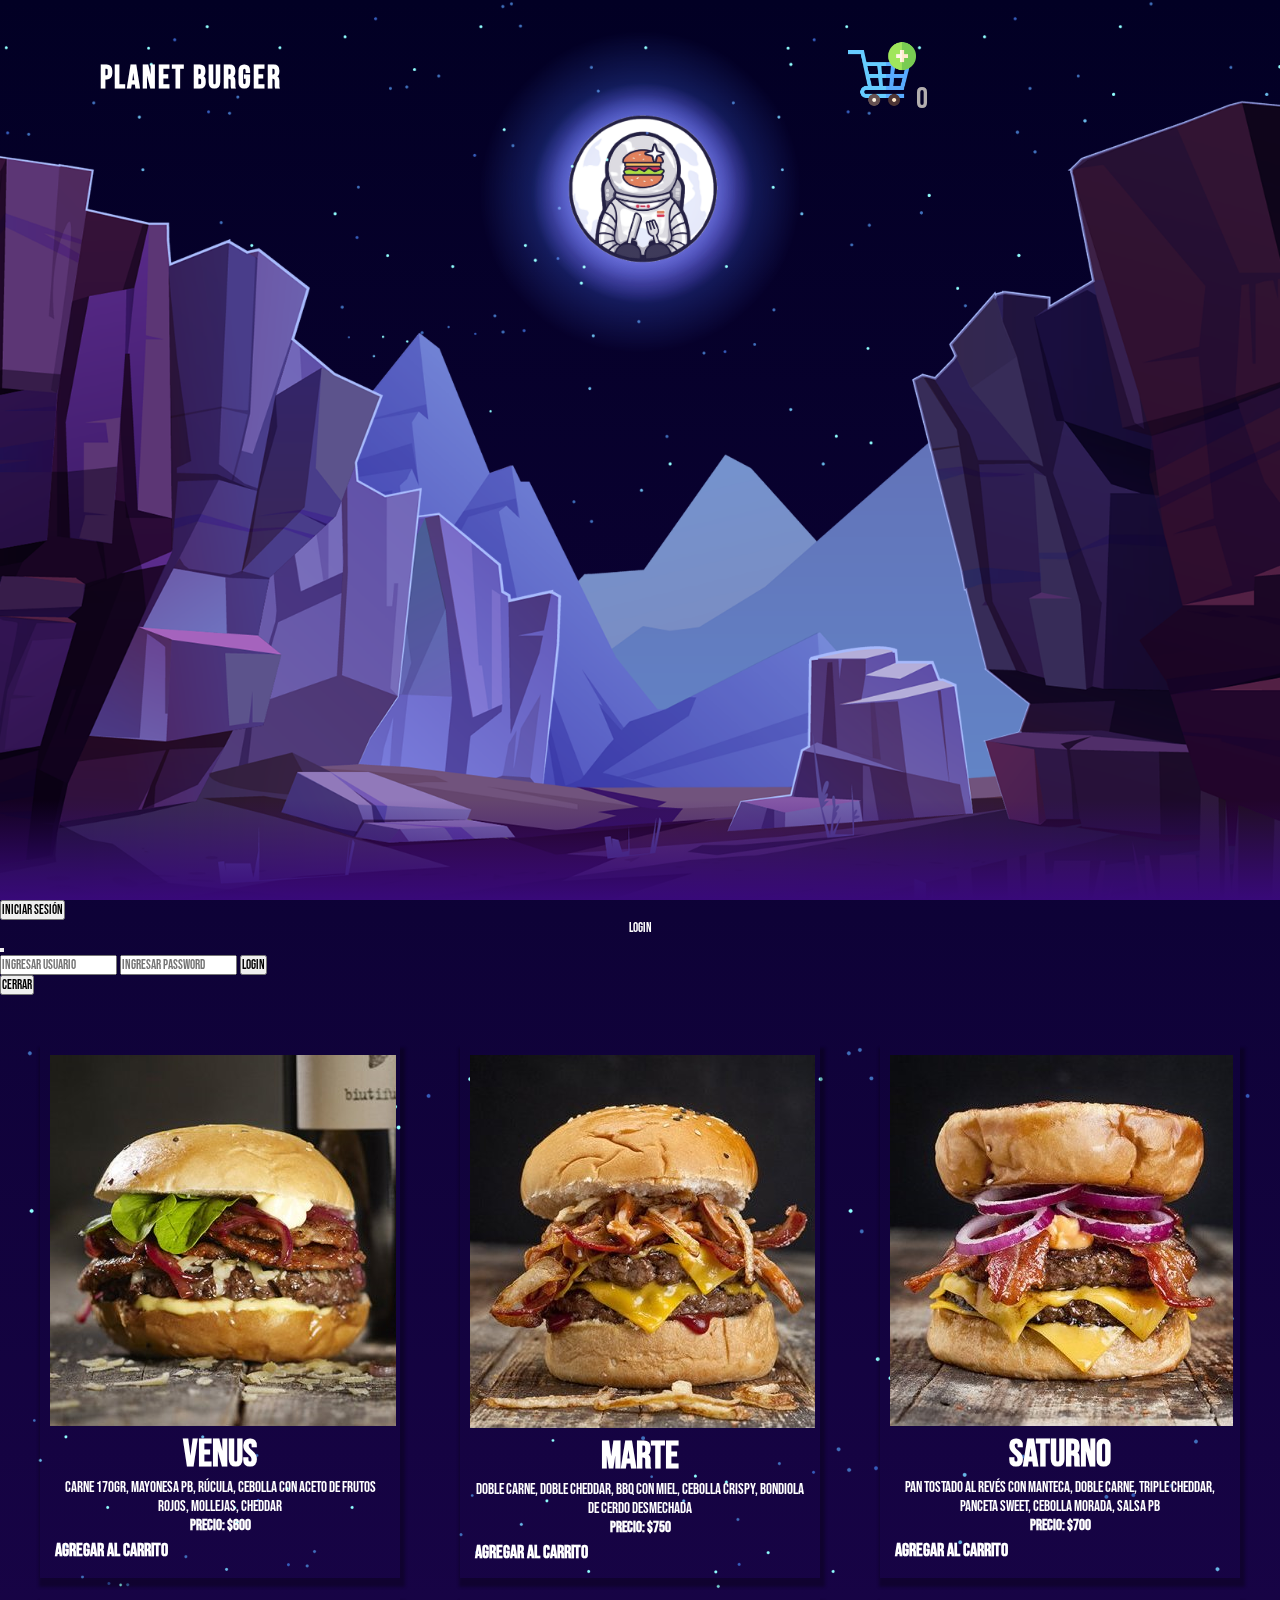
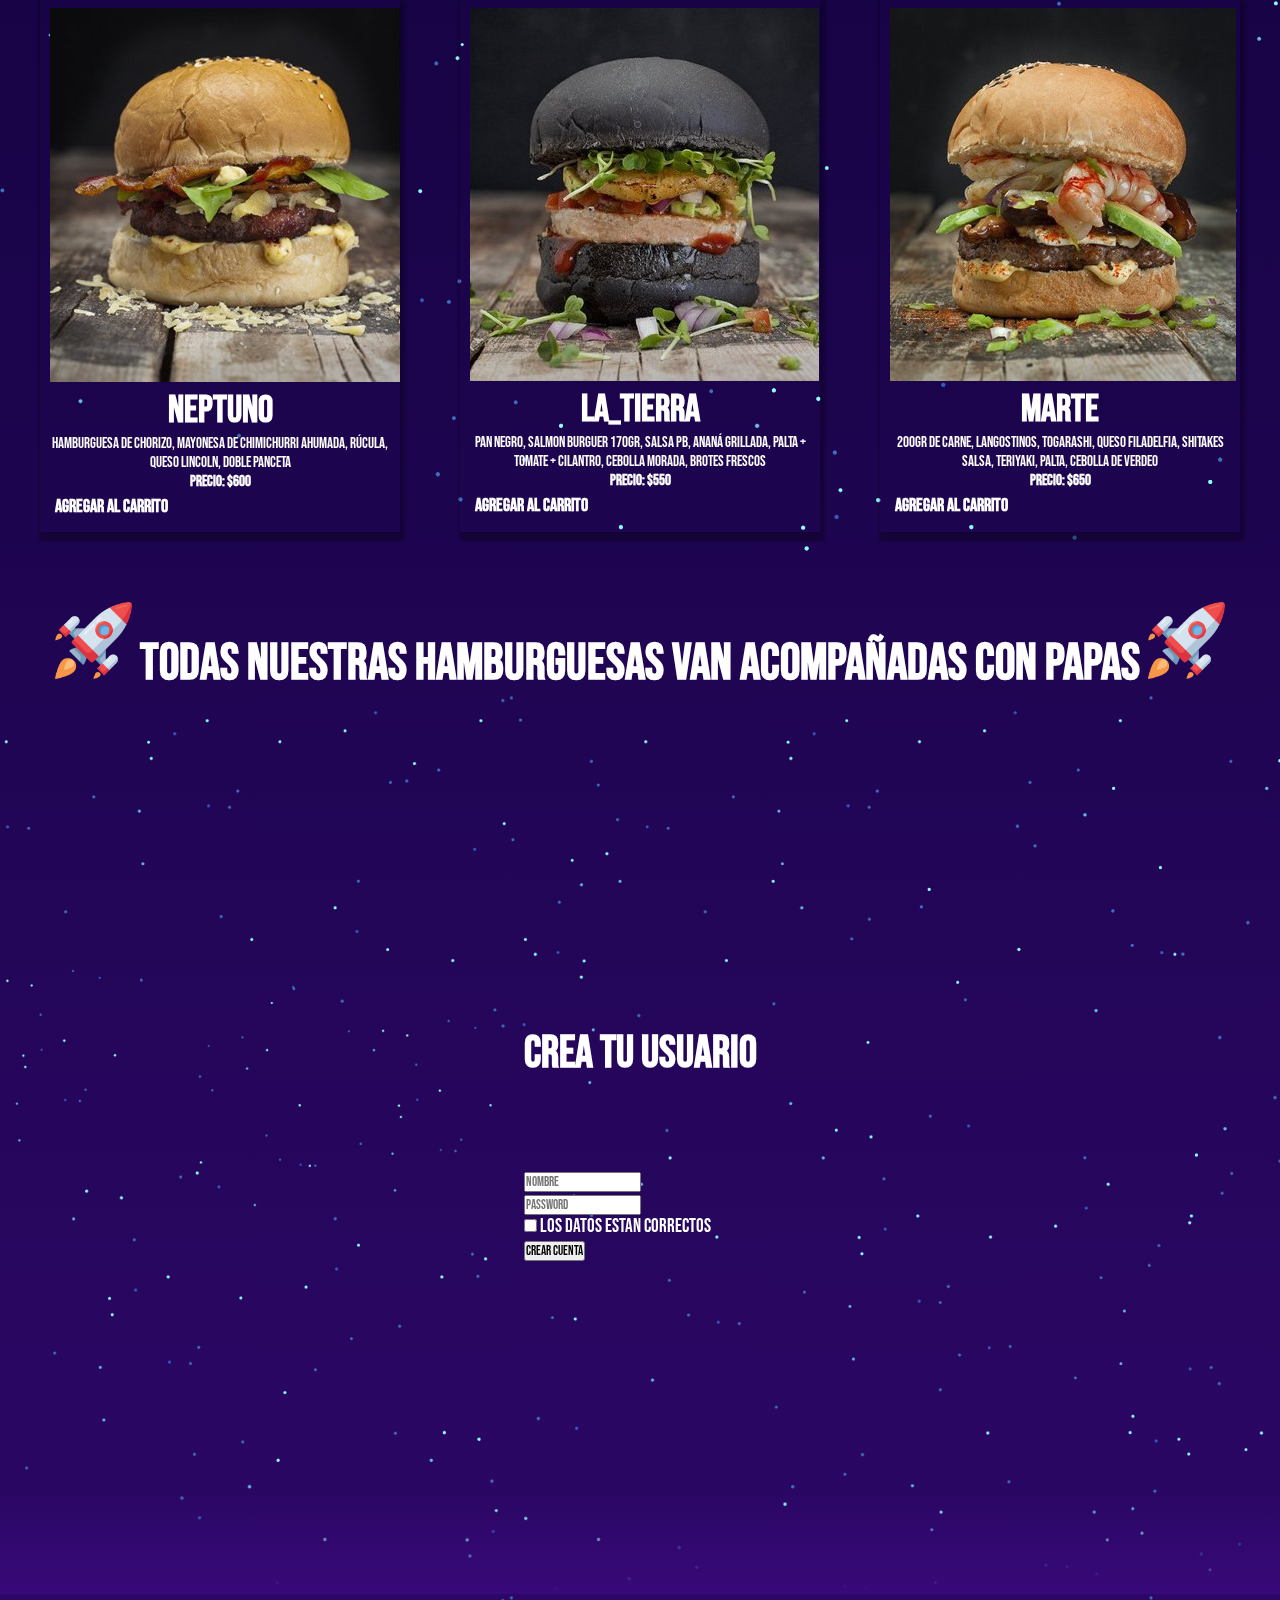
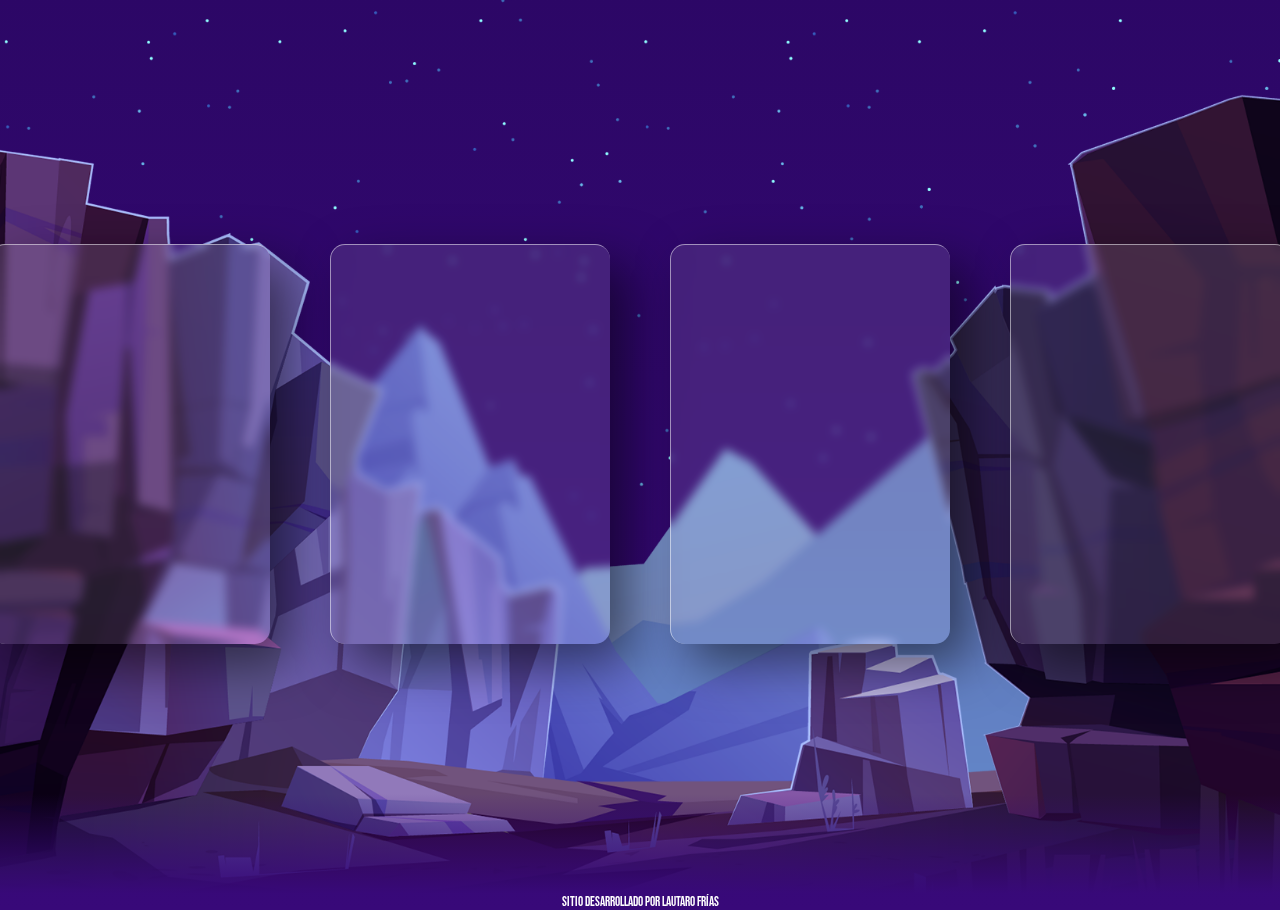
<file: index.html>
<!DOCTYPE html>
<html lang="en">

<head>
    <meta charset="UTF-8">
    <meta http-equiv="X-UA-Compatible" content="IE=edge">
    <meta name="viewport" content="width=device-width, initial-scale=1.0">
    <link rel="icon" href="./imagenes/logo Burger.png">
    <link href="https://cdn.jsdelivr.net/npm/bootstrap@5.0.2/dist/css/bootstrap.min.css" rel="stylesheet" integrity="sha384-EVSTQN3/azprG1Anm3QDgpJLIm9Nao0Yz1ztcQTwFspd3yD65VohhpuuCOmLASjC" crossorigin="anonymous">
    <script src="https://code.jquery.com/jquery-3.6.0.min.js" integrity="sha256-/xUj+3OJU5yExlq6GSYGSHk7tPXikynS7ogEvDej/m4=" crossorigin="anonymous"></script>
    <link rel="stylesheet" href="css/estilo.css">
    <title>Planet Burger</title>
</head>

<body>
    <header>
        <a class="logo">Planet Burger</a>
        <button id="boton-carrito"><img src="./imagenes/carrito.png" width="13%" alt=""><i class="fas fa-shopping-cart"></i><span id="contadorCarrito">0</span></button>
    </header>

    <section>
        <img src="./imagenes/stars.png" id="stars">
        <img src="./imagenes/moon.png" id="moon">
        <img src="./imagenes/mountains_behind.png" id="mountains_behind">
        <h2 id="text">Sabores de otra galaxia</h2>
        <img src="./imagenes/mountains_front.png" id="mountains_front">
    </section>


    <!-- Button trigger modal -->
    <button type="button" class="btn btn-outline-light" data-bs-toggle="modal" data-bs-target="#exampleModal">
        Iniciar Sesión
      </button>

    <!-- Modal Login -->
    <div class="modal fade" id="exampleModal" tabindex="-1" aria-labelledby="exampleModalLabel" aria-hidden="true">
        <div class="modal-dialog">
            <div class="modal-content">
                <div class="modal-body">
                    <h5 class="modal-title" id="exampleModalLabel">Login</h5>
                    <button type="button" class="btn-close" data-bs-dismiss="modal" aria-label="Close"></button>
                </div>
                <div class="modal-body">
                    <form id="login-form">
                        <input id="userNombre" type="text" placeholder="Ingresar Usuario" value="" />
                        <input id="userPw" type="password" placeholder="Ingresar Password" value="" />
                        <input id="login_btn" type="submit" value="Login" onClick="check()" />
                    </form>
                </div>
                <div class="modal-footer">
                    <button type="button" class="btn btn-secondary" data-bs-dismiss="modal">Cerrar</button>
                </div>
            </div>
        </div>
    </div>


    <!-- Menú -->

    <div style="background-image: url(./imagenes/stars.png)">
        <main id="contenedor-productos">
            <!-- <div class="producto">
                <img src="./imagenes/menu/1.png" alt="">
                <h4>Venus</h4>
                <p>carne 170gr, mayonesa PB, rúcula, cebolla con aceto de frutos rojos, mollejas, cheddar</p>
                <p class="precioProducto">Precio: $600</p>
                <button class="boton-agregar">Comprar <i class="fas fa-shopping-cart"></i></button>
            </div> -->
        </main>
    </div>

    <div class="modal-contenedor">
        <div class="modal-carrito">
            <button id="carritoCerrar"><i class="fas fa-times-circle"></i><img src="./imagenes/botonSalir.png" alt="" width="40%"></button>
            <div id="carrito-contenedor">
                <!--<div class="productoEnCarrito">
                    <p>Venus</p>
                    <p>Precio: $600</p>
                    <button class="boton-eliminar"><i class="fas fa-trash-alt"></i></button>
            </div> -->
            </div>
            <p class="precioProducto">Precio total: $<span id="precioTotal"></span></p>
        </div>
    </div>

    <div>
        <h1><img src="./imagenes/startup.png" alt="" width="6%"> Todas nuestras hamburguesas van acompañadas con papas <img src="./imagenes/startup.png" alt="" width="6%"></h1>
    </div>


    <section>
        <img src="./imagenes/stars.png " id="stars ">

        <!-- Login -->
        <div class="formulario">
            <h3 style="margin-bottom: 2em;">Crea tu usuario</h3>
            <form class="row g-3">
                <div class="col-md-4">
                    <input id="nombre" type="text" placeholder="Nombre" value="" />
                </div>
                <div class="col-md-4">
                    <input id="pw" type="password" placeholder="Password" value="" />
                </div>
                <div class="col-md-4 form-check m-2">
                    <input type="checkbox" class="form-check-input">
                    <label class="form-check-label" for="exampleCheck1">los datos estan correctos</label>
                </div>
                <input id="rgstr_btn" type="submit" value="Crear Cuenta" onClick="store()" />
            </form>
    </section>

    <footer>
        <section>
            <img src="./imagenes/stars.png " id="stars ">
            <img src="./imagenes/mountains_front.png" id="mountains_front">
            <img src="./imagenes/mountains_behind.png" id="mountains_behind">
            <div class="container-card">
                <div class="card">
                    <div class="content">
                        <div class="container" style="z-index: 11;"></div>
                    </div>
                </div>
            </div>
            <div class="container-card">
                <div class="card">
                    <div class="content">
                        <p>Riquisimo todo y la entrega súper rápida. Un poco corto de papas, nada más</p>
                        <p>⭐⭐⭐⭐</p>
                        <p>No le tenía fé a la combinación con la Ananá, me soprendió y para bien!</p>
                        <p>⭐⭐⭐⭐⭐</p>
                    </div>
                </div>
            </div>
            <div class="container-card">
                <div class="card">
                    <div class="content">
                        <p>Buena porción de papas, la burga de langostinos estaba tremenda!</p>
                        <p>⭐⭐⭐⭐⭐</p>
                        <p>Muy ricas hamburguesas, a pesar de la demora, la atención fue excelente</p>
                        <p>⭐⭐⭐⭐</p>
                    </div>
                </div>
            </div>
            <div class="container-card">
                <div class="card">
                    <div class="content">
                        <p>No puedo creer lo ricas que son, las papas super abundantes. 100% Recomendado</p>
                        <p>⭐⭐⭐⭐⭐</p>
                        <p>Son una bomba, realmente llenadoras. Voy a volver</p>
                        <p>⭐⭐⭐⭐⭐</p>
                    </div>
                </div>
            </div>
        </section>
        <h5>Sitio desarrollado por Lautaro Frías</h5>
    </footer>

    <script src="https://cdn.jsdelivr.net/npm/bootstrap@5.0.2/dist/js/bootstrap.bundle.min.js " integrity="sha384-MrcW6ZMFYlzcLA8Nl+NtUVF0sA7MsXsP1UyJoMp4YLEuNSfAP+JcXn/tWtIaxVXM " crossorigin="anonymous "></script>
    <script src="script.js "></script>
    <script src="animacion_principal.js"></script>
    <script src="carrito.js"></script>
    <script src="modal.js"></script>
    <script src="ajax.js"></script>
    <script type="text/javascript" src="vanilla-tilt.js"></script>
    <script>
        VanillaTilt.init(document.querySelectorAll(".card"), {
            max: 25,
            speed: 400,
            glare: true,
            "max-glare": 1,
        });
    </script>
</body>

</html>
</file>
<file: css/estilo.css>
@import url('https://fonts.googleapis.com/css2?family=Bebas+Neue&display=swap');
* {
    margin: 0;
    padding: 0;
    box-sizing: border-box;
    font-family: 'Bebas Neue', cursive;
    scroll-behavior: smooth;
}

body {
    min-height: 100vh;
    overflow-x: hidden;
    background: linear-gradient(#020024, #380979);
}

#boton-carrito {
    border: none;
    color: #b3aeae;
    font-size: 30px;
    background-color: transparent;
    padding: 10px 30px;
    transition: all .3s;
}

#boton-carrito:hover {
    cursor: pointer;
    color: white;
}

#boton-carrito:focus {
    outline: none;
}

header {
    position: absolute;
    top: 0;
    left: 0;
    width: 100%;
    padding: 30px 100px;
    display: flex;
    justify-content: space-between;
    align-items: center;
    z-index: 10000;
}

header .logo {
    color: #fff;
    font-weight: 600;
    text-decoration: none;
    text-align: left;
    font-size: 2em;
    text-transform: uppercase;
    letter-spacing: 2px;
}

header ul {
    display: flex;
    justify-content: center;
    align-items: center;
}

header ul li {
    list-style: none;
    margin-left: 20px;
}

header ul li a {
    text-decoration: none;
    padding: 6px 15px;
    color: #fff;
    border-radius: 20px;
}

header ul li a:hover,
header ul li a.active {
    background: #fff;
    color: #380979;
}

section {
    position: relative;
    width: 100%;
    height: 100vh;
    padding: 100px;
    display: flex;
    justify-content: center;
    align-items: center;
    overflow: hidden;
}

section::before {
    content: '';
    position: absolute;
    bottom: 0;
    width: 100%;
    height: 100px;
    background: linear-gradient(to top, #380979, transparent);
    z-index: 1000;
}

section img {
    position: absolute;
    top: 0;
    left: 0;
    width: 100%;
    height: 100%;
    object-fit: cover;
    pointer-events: none;
}

section img#moon {
    mix-blend-mode: screen;
}

section img#mountains_front {
    z-index: 10;
}

#text {
    position: absolute;
    right: -350px;
    color: #fff;
    white-space: nowrap;
    font-size: 6.5vw;
    z-index: 9;
    transform: translateY(100px);
}

#contenedor-productos {
    width: 1200px;
    margin: 50px auto;
    display: flex;
    justify-content: space-between;
    flex-wrap: wrap;
}

.producto {
    max-width: 30%;
    padding: 10px;
    margin-bottom: 20px;
    box-shadow: 2px 6px 3px 3px rgba(0, 0, 0, 0.3);
}

.precioProducto {
    font-weight: 700;
}

.boton-agregar {
    background-color: transparent;
    color: white;
    font-size: 18px;
    font-weight: 700;
    padding: 5px;
    border: none;
    transition: 1s;
    overflow: hidden;
}

.boton-agregar:hover {
    background: var(--clr);
    box-shadow: 0 0 10px var(--clr), 0 0 30px var(--clr), 0 0 60px var(--clr), 0 0 100px var(--clr);
    border-radius: 5px;
}

.modal-contenedor {
    position: fixed;
    top: 0;
    width: 100%;
    height: 100vh;
    background-color: rgba(15, 15, 15, 0.3);
    display: flex;
    justify-content: center;
    align-items: center;
    transition: all .5s;
    opacity: 0;
    visibility: hidden;
}

.modal-active {
    opacity: 3;
    visibility: visible;
}

.modal-carrito {
    position: relative;
    background-color: #020024;
    background-image: url(/imagenes/stars.png);
    min-width: 500px;
    padding: 20px;
    margin-top: -100%;
    transition: all .5s;
}

.modal-active .modal-carrito {
    margin-top: 0;
}

.modal-carrito #carritoCerrar {
    background-color: #020024;
    position: absolute;
    top: 3px;
    left: 435px;
    border: none;
    z-index: 5;
}

.modal-carrito #carritoCerrar:hover {
    cursor: pointer;
}

.modal-carrito #carritoCerrar:focus {
    outline: none;
}

.modal-carrito .precioProducto {
    padding-top: 10px;
}

.productoEnCarrito {
    border-left: 5px solid #f5f5f5;
    border-bottom-left-radius: 3px;
    border-top-left-radius: 3px;
    margin: 5px 0;
    padding: 5px 10px;
    display: flex;
    justify-content: space-between;
}

.productoEnCarrito:hover {
    border-left: 5px solid rgb(250, 248, 248);
}

.boton-eliminar {
    background-color: #020024;
    color: rgb(253, 252, 252);
    border: none;
    font-size: 20px;
}

.boton-eliminar:hover {
    cursor: pointer;
}

.boton-eliminar:focus {
    outline: none;
}

h4 {
    text-align: center;
    text-decoration: none;
    font-size: 3vw;
    font-weight: bolder;
    color: #fff;
}

h1 {
    text-align: center;
    text-decoration: none;
    font-weight: bolder;
    color: #fff;
    font-size: 4vw;
}

h3 {
    text-align: center;
    text-decoration: none;
    font-weight: bolder;
    color: #fff;
    font-size: 3.5vw;
}

h5 {
    text-align: center;
    text-decoration: none;
    font-size: 1vw;
    font-weight: normal;
    color: #fff;
}

p {
    text-align: center;
    text-decoration: none;
    font-weight: 250;
    color: #fff;
    font-size: 1.2vw;
}

.formulario {
    color: #fff;
    font-size: 1.5vw;
    z-index: 11;
}

.container-card {
    position: relative;
    display: flex;
    justify-content: center;
    align-items: center;
    max-width: 1200px;
    flex-wrap: wrap;
    z-index: 11;
}

.container-card .card {
    position: relative;
    width: 280px;
    height: 400px;
    margin: 30px;
    box-shadow: 20px 20px 50px rgb(0, 0, 0, 0.5);
    border-radius: 15px;
    background: rgba(255, 255, 255, 0.1);
    overflow: hidden;
    display: flex;
    justify-content: center;
    align-items: center;
    border-top: 1px solid rgba(255, 255, 255, 0.5);
    border-left: 1px solid rgba(255, 255, 255, 0.5);
    backdrop-filter: blur(5px);
}

.container-card .card .content {
    padding: 20px;
    text-align: center;
    transform: translateY(100px);
    opacity: 0;
    transition: 0.5s;
}

.container-card .card :hover.content {
    transform: translateY(0px);
    opacity: 1;
}

.container-card .card .content h3 {
    font-size: 2.4em;
    color: #f5f5f5;
    z-index: 1;
}
</file>
